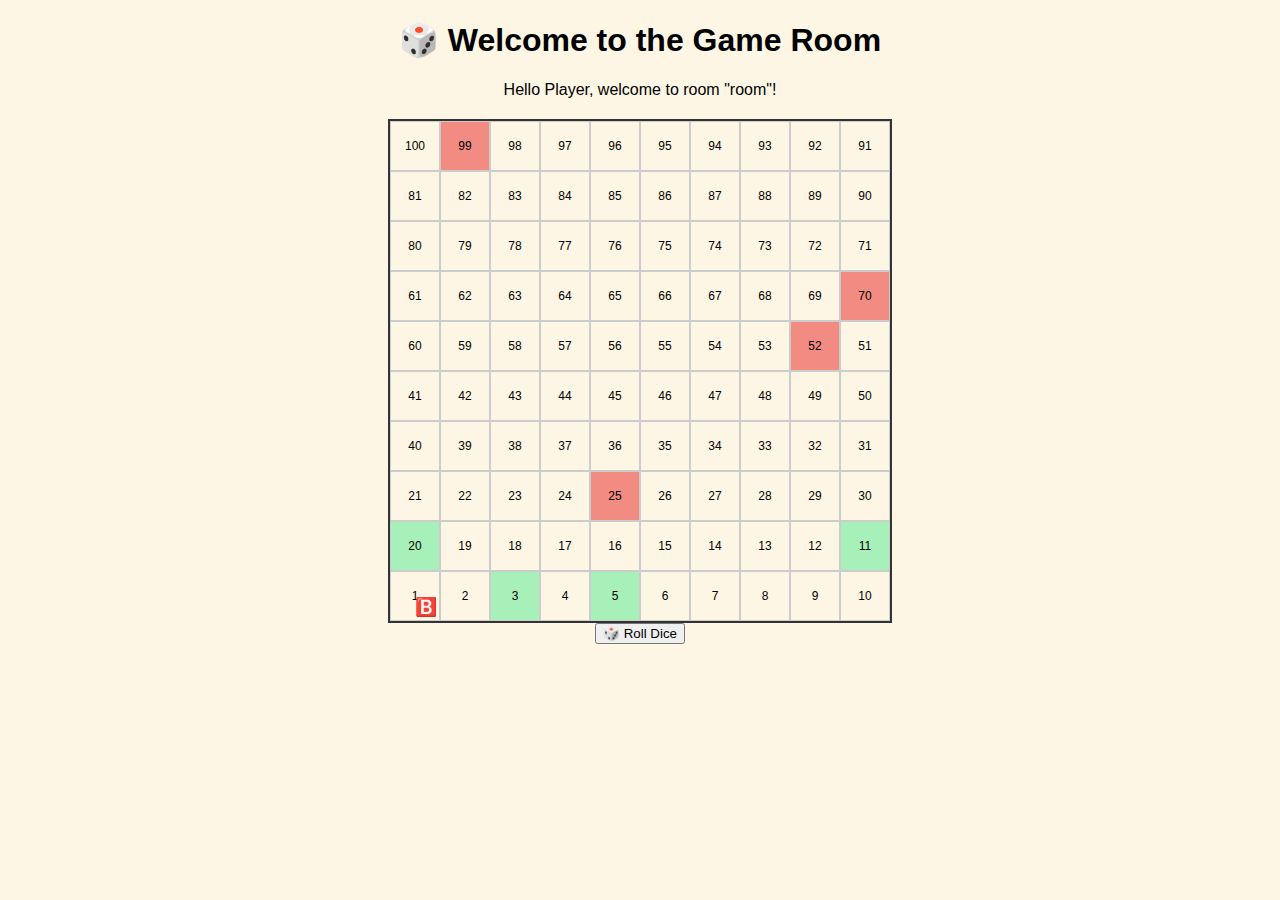
<file: game.html>
<!DOCTYPE html>
<html lang="en">
<head>
  <meta charset="UTF-8" />
  <meta name="viewport" content="width=device-width, initial-scale=1.0"/>
  <title>Snakes & Ladders</title>
  <link rel="stylesheet" href="style.css" />
</head>
<body>
  <h1>🎲 Welcome to the Game Room</h1>
  <p id="welcomeMsg"></p>

  <div class="board-container">
    <div id="board" class="board"></div>
  </div>

  <button id="rollDiceBtn">🎲 Roll Dice</button>

  <script type="module" src="game.js"></script>
</body>
</html>
</file>
<file: style.css>
body {
  background: #fef6e4;
  font-family: sans-serif;
  text-align: center;
}

.board-container {
  display: flex;
  justify-content: center;
  margin-top: 20px;
}

.board {
  display: grid;
  grid-template-columns: repeat(10, 50px);
  grid-template-rows: repeat(10, 50px);
  border: 2px solid #333;
}

.cell {
  border: 1px solid #ccc;
  display: flex;
  justify-content: center;
  align-items: center;
  font-size: 12px;
  position: relative;
}

.snake {
  background-color: #f28b82; /* red square */
}

.ladder {
  background-color: #a7f0ba; /* green square */
}

.player {
  font-size: 18px;
  position: absolute;
  bottom: 2px;
  right: 2px;
}
</file>
